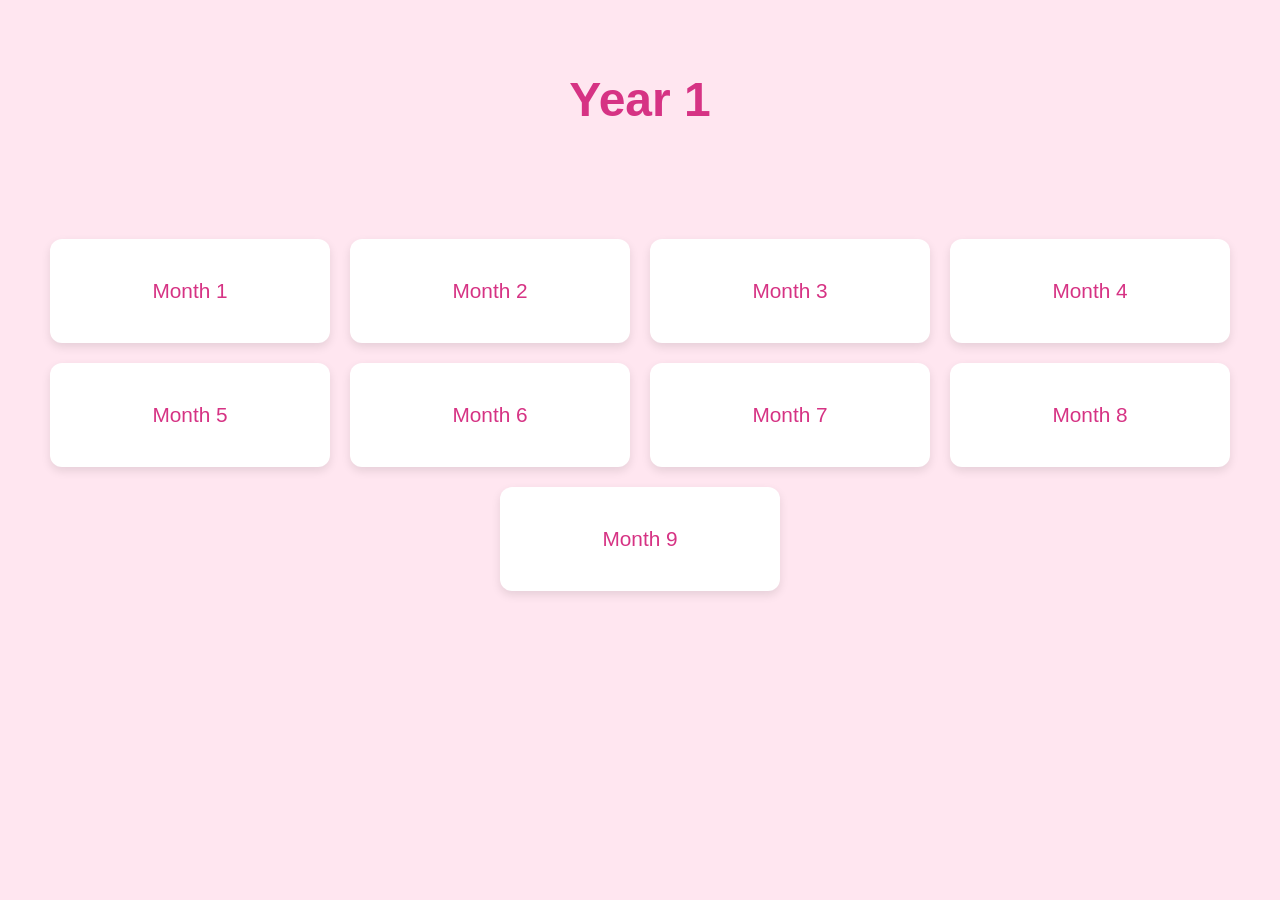
<file: years/year1.html>
<!DOCTYPE html>
<html>
<head>
  <title>Year 1</title>
  <link rel="stylesheet" href="../../style.css">
</head>

<body>

<header>
  <h1>Year 1</h1>
</header>

<div class="container">

  <a href="../year1months/month1.html" class="card">Month 1</a>
  <a href="year1months/month2.html" class="card">Month 2</a>
  <a href="year1months/month3.html" class="card">Month 3</a>
  <a href="year1months/month4.html" class="card">Month 4</a>
  <a href="year1months/month5.html" class="card">Month 5</a>
  <a href="year1months/month6.html" class="card">Month 6</a>
  <a href="year1months/month7.html" class="card">Month 7</a>
  <a href="year1months/month8.html" class="card">Month 8</a>
  <a href="year1months/month9.html" class="card">Month 9</a>

</div>

</body>
</html>
</file>
<file: style.css>
body {
  margin: 0;
  font-family: Arial, sans-serif;
  background: #ffe6f0;
  color: #444;
  text-align: center;
}

header {
  padding: 40px 20px;
}

h1 {
  font-size: 3em;
  color: #d63384;
}

.header-img {
  width: 100%;
  max-height: 350px;
  object-fit: cover;
  border-bottom: 4px solid white;
}

.container {
  display: flex;
  justify-content: center;
  flex-wrap: wrap;
  gap: 20px;
  padding: 40px;
}

.card {
  background: white;
  border-radius: 12px;
  padding: 40px;
  width: 200px;
  text-decoration: none;
  color: #d63384;
  font-size: 1.3em;
  box-shadow: 0 4px 10px rgba(0,0,0,0.1);
  transition: transform .15s;
}

.card:hover {
  transform: scale(1.05);
}

.gallery {
  display: grid;
  grid-template-columns: repeat(auto-fit, minmax(220px, 1fr));
  gap: 25px;
  padding: 40px;
}

.photo {
  background: white;
  padding: 10px;
  border-radius: 10px;
}

.photo img {
  width: 100%;
  border-radius: 6px;
}

.caption {
  margin-top: 8px;
  font-size: 0.9em;
}
</file>
